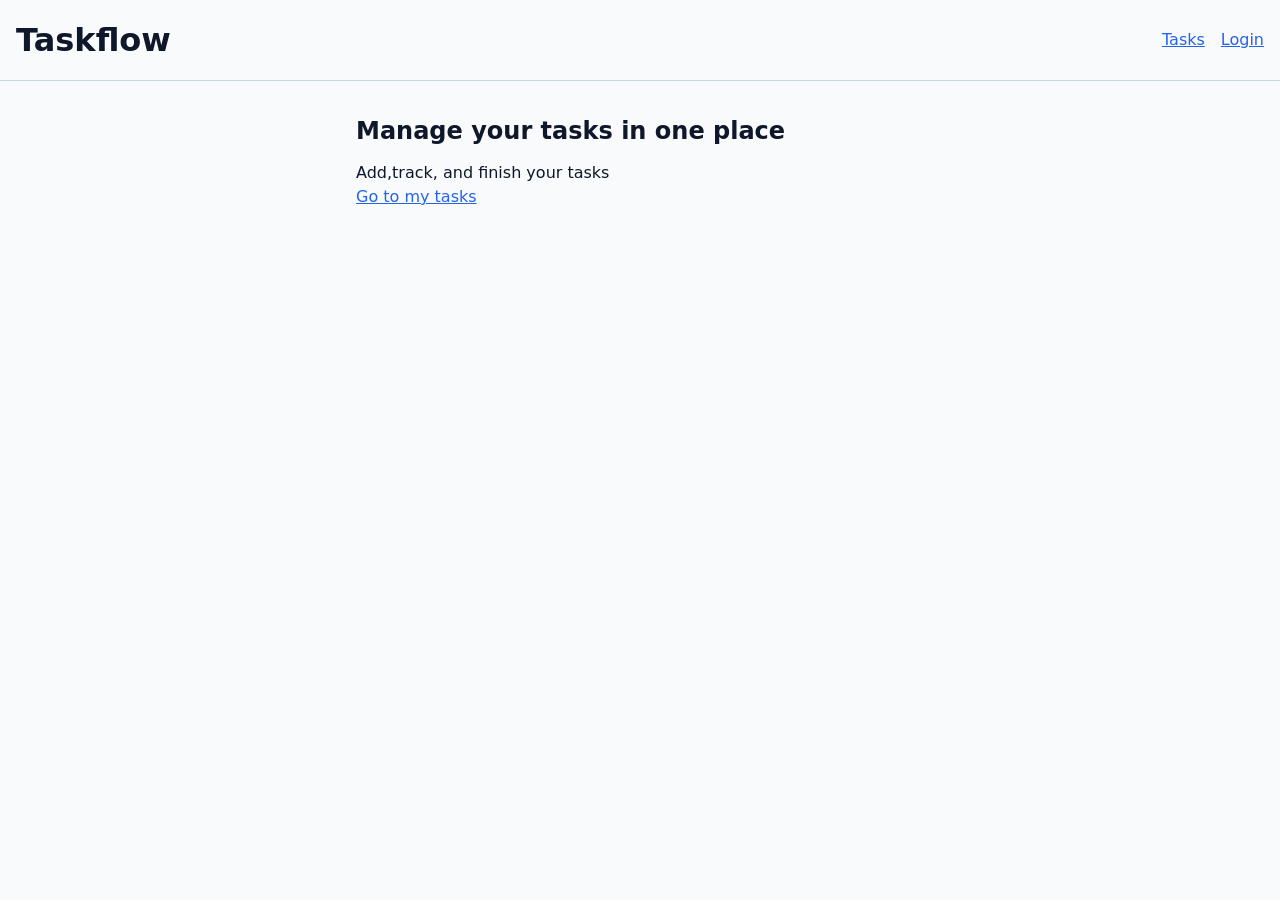
<file: frontend-vanilla/index.html>
<!DOCTYPE html>
<html lang="en">
    <head>
        <meta charset="UTF-8" />
        <meta name="viewport" content="width=device-width, initial-scale=1.0" />   
        <title>Taskflow</title>
        <link rel="stylesheet" href="css/base.css" />
        <link rel="stylesheet" href="css/layout.css" />               
    </head>

    <body>
        <header class="site-header">
            <h1>Taskflow</h1>
            <nav>
                <a href="pages/tasks.html">Tasks</a>
                <a href="pages/login.html">Login</a>

            </nav>
        </header>

        <main class ="container">
            <h2> Manage your tasks in one place</h2>
            <p> Add,track, and finish your tasks</p>
            <p><a href="pages/tasks.html">Go to my tasks</a></p>

 
        </main>
    </body>
</html>
</file>
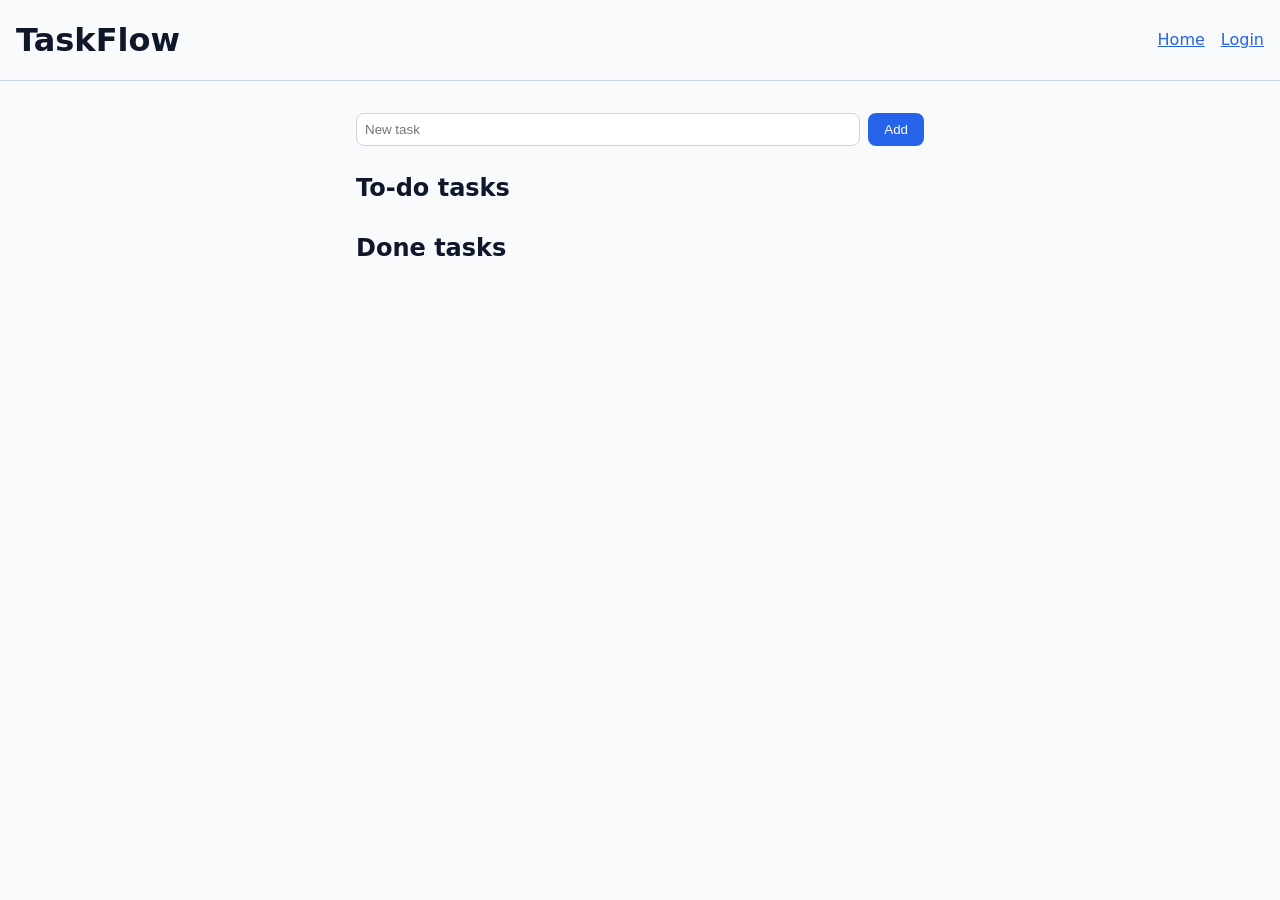
<file: frontend-vanilla/pages/tasks.html>
<!DOCTYPE html>
<html lang="en">
<head>
  <meta charset="UTF-8" />
  <meta name="viewport" content="width=device-width, initial-scale=1.0" />
  <title>TaskFlow | Tasks</title>
  <link rel="stylesheet" href="../css/base.css" />
  <link rel="stylesheet" href="../css/layout.css" />
</head>
<body>
  <header class="site-header">
    <h1>TaskFlow</h1>
    <nav>
      <a href="../index.html">Home</a>
      <a href="login.html">Login</a>
    </nav>
  </header>

  <main class="container">
    <form id="task-form" class="task-form">
      <input type="text" id="task-input" placeholder="New task" required />
      <button type="submit">Add</button>
    </form>

    <h2>To-do tasks</h2>
    <ul id="task-list" class="task-list"></ul>

    <h2>Done tasks</h2>
    <ul id="completed-task-list" class="task-list"></ul>
  </main>

  <script type="module" src="../js/main.js"></script>
</body>
</html>
</file>
<file: frontend-vanilla/css/base.css>
:root {
  --color-primary: #2563eb;
  --color-bg: #f8fafc;
  --color-text: #0f172a;
  --color-border: #cbd5e1;
  --space: 1rem;
  --radius: 8px;
}

* {
  box-sizing: border-box;
  margin: 0;
  padding: 0;
}

body {
  font-family: system-ui, sans-serif;
  background: var(--color-bg);
  color: var(--color-text);
  line-height: 1.5;
}

a {
  color: var(--color-primary);
}

button {
  background: var(--color-primary);
  color: white;
  border: none;
  border-radius: var(--radius);
  padding: 0.5rem 1rem;
  cursor: pointer;
}
</file>
<file: frontend-vanilla/css/layout.css>
.site-header {
  display: flex;
  justify-content: space-between;
  align-items: center;
  padding: var(--space);
  border-bottom: 1px solid var(--color-border);
}

.site-header nav {
  display: flex;
  gap: var(--space);
}

.container {
  max-width: 600px;
  margin: 2rem auto;
  padding: 0 var(--space);
}

.task-form {
  display: flex;
  gap: 0.5rem;
  margin-bottom: var(--space);
}

.task-form input {
  flex: 1;
  padding: 0.5rem;
  border: 1px solid var(--color-border);
  border-radius: var(--radius);
}

.task-list {
  list-style: none;
}

.container h2 {
  margin: 1.5rem 0 0.75rem;
}

.task-list li {
  display: flex;
  justify-content: space-between;
  align-items: center;
  padding: 0.75rem;
  background: white;
  border: 1px solid var(--color-border);
  border-radius: var(--radius);
  margin-bottom: 0.5rem;
}

.task-actions {
  display: flex;
  gap: 0.5rem;
}

.done-button {
  background: #16a34a;
  padding: 0.35rem 0.65rem;
}

.not-done-button {
  background: #d97706;
  padding: 0.35rem 0.65rem;
}

.delete-button {
  background: #dc2626;
  padding: 0.35rem 0.65rem;
}
</file>
